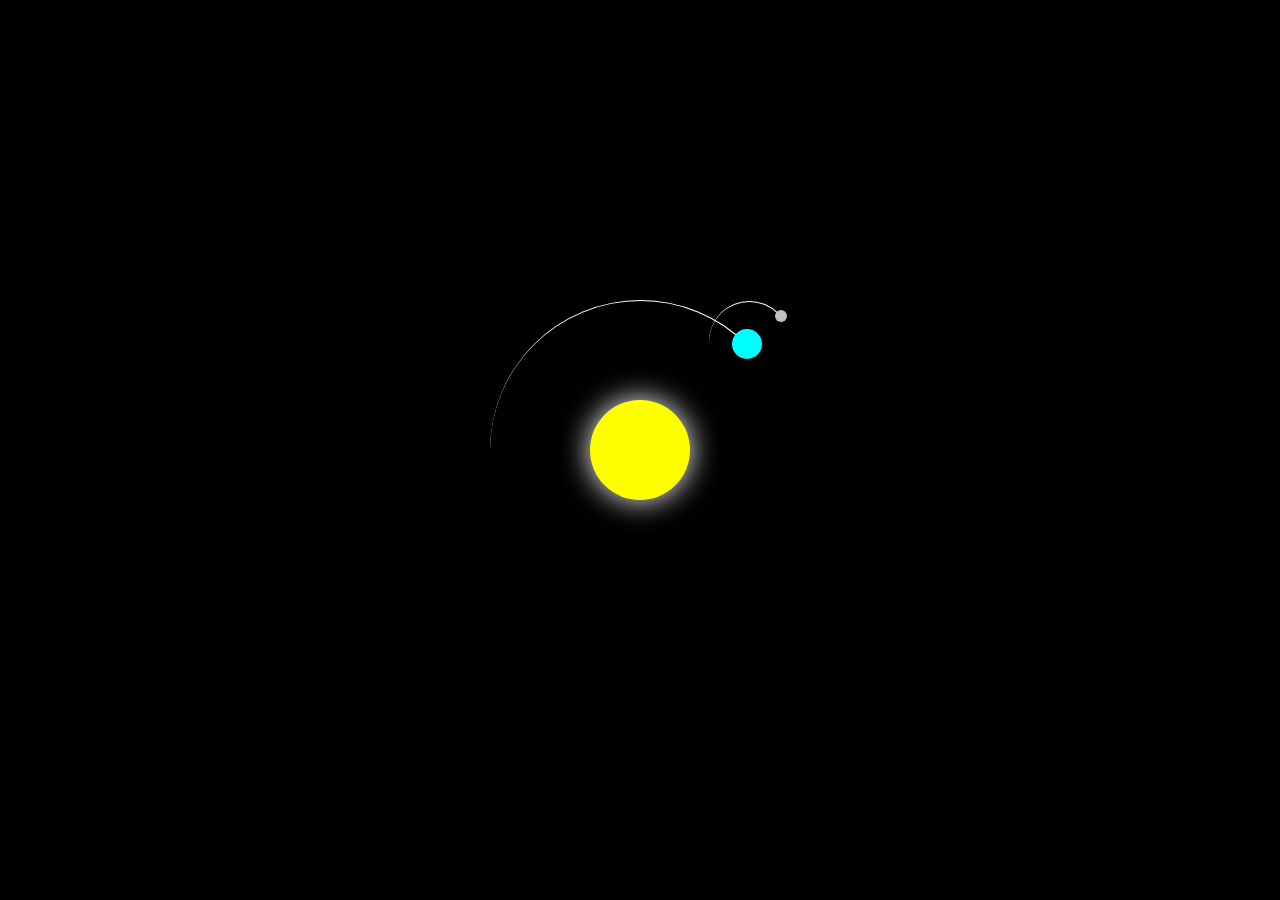
<file: index.html>
<html>
<head>
    <style>
        body{
            margin: 0;
            height: 100vh;
            display: flex;
            align-items: center;
            justify-content: center;
            background-color: black;
            overflow: hidden;
        }
        .container{
            font-size: 10px;
            width: 40em;
            height: 40em;
            position: relative;
        }
        .sun{
            position: absolute;
            top: 15em;
            left: 15em;
            width: 10em;
            height: 10em;
            background-color: yellow;
            border-radius: 50%;
            box-shadow: 0 0 3em white;
        }
        .earth,.moon{
            position: absolute;
            border-style: solid;
            border-color: white
            transparent
            transparent;
        border-width: 0.1em 0.1em 0 0;
        border-radius: 50%;
        }
        .earth{
            top: 5em;
            left: 5em;
            width: 30em;
            height: 30em;
            animation: orbit 36.5s
                linear infinite;
        }
        .moon {
            top: 0;
            right: 0;
            width: 8em;
            height: 8em;
            animation: orbit 2.7s linear infinite;
        }
        .earth::before,
        .moon::before {
            content: '';
            position: absolute;
            border-radius: 50%;
        }
        .earth::before{
            top: 2.8em;
            right: 2.8em;
            width: 3em;
            height: 3em;
            background-color: aqua;
        }
        .moon::before{
            top: 0.8em;
            right: 0.2em;
            width: 1.2em;
            height: 1.2em;
            background-color: silver;
        }
        @keyframes orbit {
            to{
                transform: rotate(
                360deg);
            }

        }
    </style>
</head>
<body>
    <div class="container">
        <div class="sun"></div>
        <div class="earth">
            <div class="moon"></div>
        </div>
    </div>
</body>
</html>
</file>
